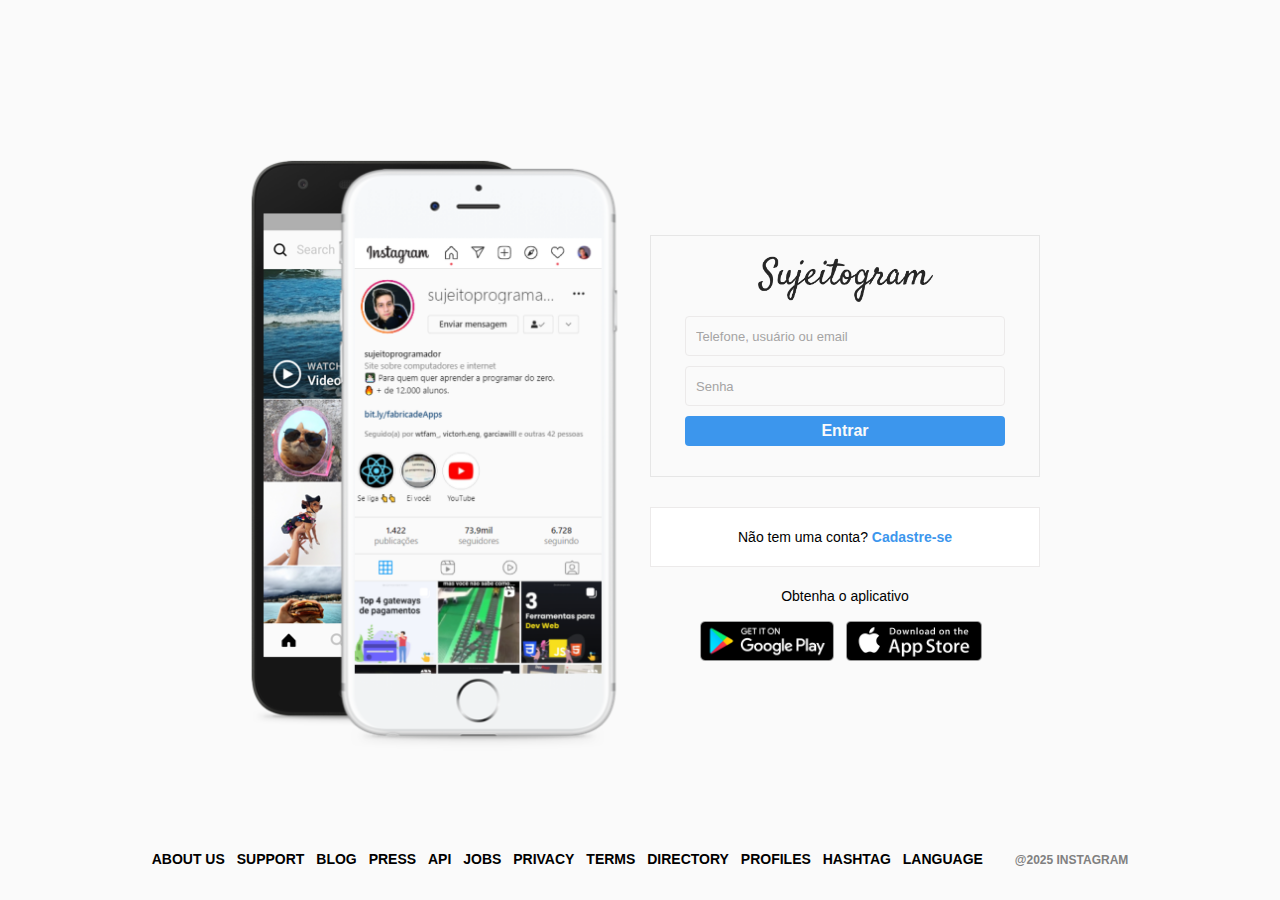
<file: Segundo projeto (Insta)/index.html>
<!DOCTYPE html>
<html lang="en">

<head>
    <meta charset="UTF-8">
    <meta name="viewport" content="width=device-width, initial-scale=1.0">
    <title>Clone Instagram</title>
    <link rel="stylesheet" href="style.css">
</head>

<body>
    <div id="wrapper">
        <div id="container">
            <div class="column left">
                <div class="main"></div>
            </div>

            <div class="column right">
                <div class="login-panel">
                    <div class="logo">
                        <img class="logo-image" src="./assets/logo.png" alt="Logo do Sujeitogram">
                    </div>

                    <form action="">
                        <input type="text" placeholder="Telefone, usuário ou email" name="username" />
                        <input type="password" placeholder="Senha" name="password">

                        <input type="submit" value="Entrar">
                    </form>
                </div>

                <div class="infobox">
                    <p>Não tem uma conta? <a href="register.html">Cadastre-se</a></p>
                </div>

                <div class="get-app-section">
                    <p>Obtenha o aplicativo</p>

                    <div class="app-button">
                        <a href="#">
                            <img src="./assets/googleplay.png" alt="Download pela Google Play">
                        </a>

                        <a href="#">
                            <img src="./assets/appstore.png" alt="Download pela Apple Store">
                        </a>
                    </div>
                </div>

            </div>
        </div>
        <footer>
            <div class="footer-link">
                <a href="#">About Us</a>
                <a href="#">Support</a>
                <a href="#">Blog</a>
                <a href="#">Press</a>
                <a href="#">API</a>
                <a href="#">Jobs</a>
                <a href="#">Privacy</a>
                <a href="#">Terms</a>
                <a href="#">Directory</a>
                <a href="#">Profiles</a>
                <a href="#">Hashtag</a>
                <a href="#">language</a>

                <div class="copyright">
                    <p>@2025 Instagram</p>
                </div>
            </div>
        </footer>
    </div>


</body>

</html>
</file>
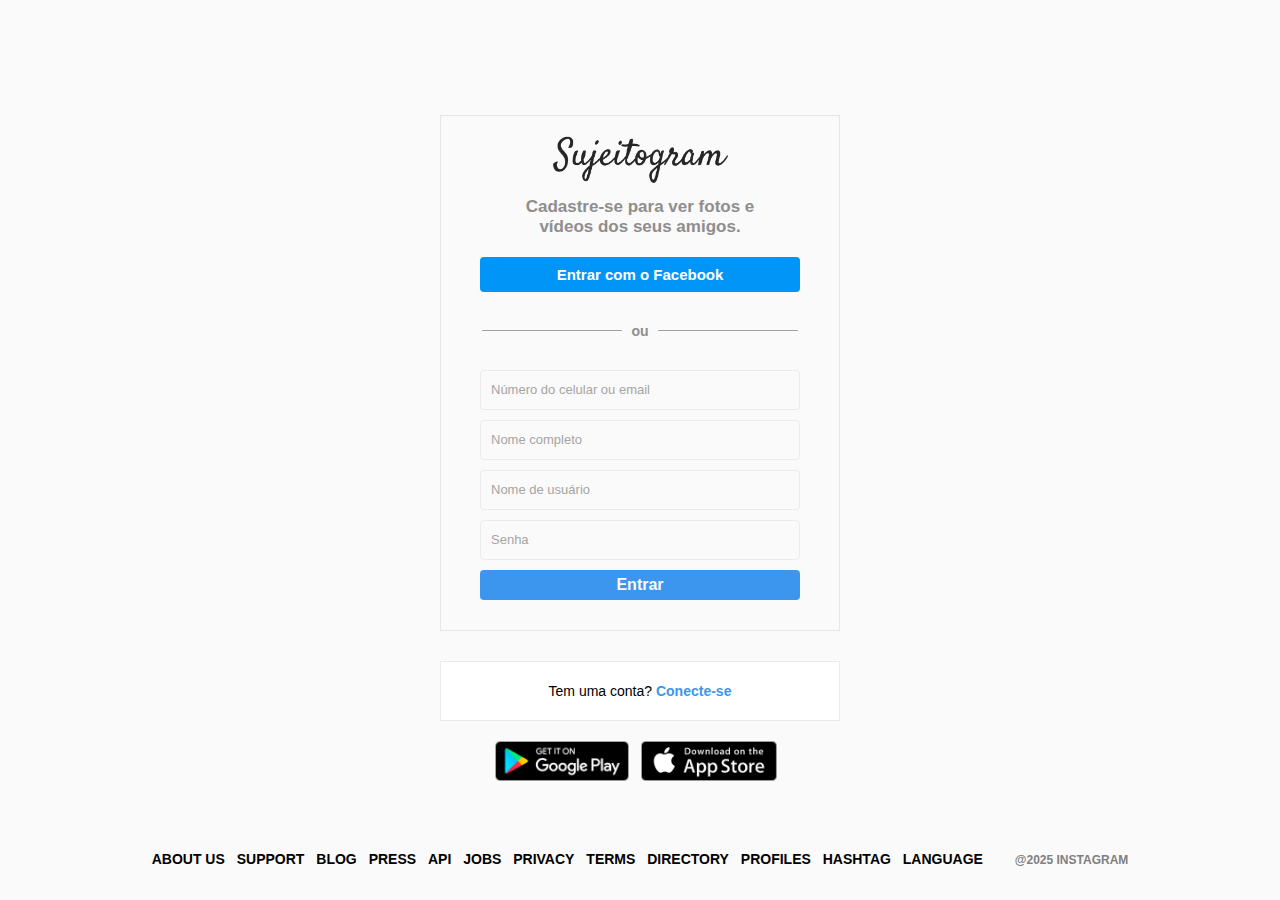
<file: Segundo projeto (Insta)/register.html>
<!DOCTYPE html>
<html lang="pt-br">

<head>
    <meta charset="UTF-8">
    <meta name="viewport" content="width=device-width, initial-scale=1.0">
    <title>Faça seu cadastro</title>

    <link rel="stylesheet" href="style.css">
</head>

<body>
    <div id="wrapper">

        <div id="container-register">
            <div class="column">
                <div class="login-panel">
                    <div class="logo">
                        <a href="#" class="login-image">
                            <img class="logo-image" src="./assets/logo.png" alt="Logo do Sujeitogram">
                        </a>
                    </div>

                    <div class="message">
                        <p>Cadastre-se para ver fotos e vídeos dos seus amigos.</p>
                    </div>

                    <button class="cta">Entrar com o Facebook</button>

                    <!--Criou a linha que divide os inputs e o Button-->
                    <div class="divisor-container">
                        <div class="line"></div>
                        <div class="divisor-text">ou</div>
                        <div class="line"></div>
                    </div>

                    <form>
                        <input type="text" placeholder="Número do celular ou email" name="email">
                        <input type="text" placeholder="Nome completo" name="nome">
                        <input type="text" placeholder="Nome de usuário" name="username">
                        <input type="password" placeholder="Senha" name="password">

                        <input type="submit" value="Entrar">
                    </form>
                </div>

                <div class="infobox">
                    <p>Tem uma conta? <a href="index.html">Conecte-se</a></p>
                </div>

                <div class="get-app-section">
                    <div class="app-button">
                    <a href="#">
                        <img src="./assets/googleplay.png" alt="Download pela Google Play">
                    </a>

                    <a href="#">
                        <img src="./assets/appstore.png" alt="Download pela App Store">
                    </a>
                </div>
                </div>
            </div>
        </div>

        <footer class="footer-register">
            <div class="footer-link">
                <a href="#">About Us</a>
                <a href="#">Support</a>
                <a href="#">Blog</a>
                <a href="#">Press</a>
                <a href="#">API</a>
                <a href="#">Jobs</a>
                <a href="#">Privacy</a>
                <a href="#">Terms</a>
                <a href="#">Directory</a>
                <a href="#">Profiles</a>
                <a href="#">Hashtag</a>
                <a href="#">language</a>

                <div class="copyright">
                    <p>@2025 Instagram</p>
                </div>
            </div>
    </div>
</body>

</html>
</file>
<file: Segundo projeto (Insta)/style.css>
* {
    margin: 0;
    padding: 0;
    box-sizing: border-box;
}

:root {
    --background: #fafafa;
    --border: #e6e6e6;
    --font-color: #000000;
    --input-border: rgb(236, 234, 234);
    --submit: #3c96ed;
    --input-text: rgb(165, 164, 164);
}

a {
    text-decoration: none;
    color: #3c96ed;
}

body {
    background-color: var(--background);
    height: 100%;
    width: 100%;
    font-family: Arial, Helvetica, sans-serif;
    font-size: 14px;
    line-height: 18px; 
}

#wrapper {
    height: 100vh;
}

#container {
    margin: 0 auto;
    min-height: 100%;
    width: 800px;
    display: flex;
    align-items: center;
}

.column {
    flex-grow: 1; /*Fez as duas dividerem os mesmo espaço entre elas. */
    width: 50%; /*Uma largura de 50% da página (400px para cada, definido no container)*/
}

.login-panel {
    background-color: var(--background);
    border: 1px solid #e6e6e6;
    text-align: center;
    padding: 20px 0;
}

.logo-image {
   width: 175px; /*Uma largura máxima para imagem*/
}

.left { 
    background-image: url(./assets/main-foto.png); /*Foi colocada no CSS, pois é uma imagem ilustrativa, e não faz parte do código real.*/
    background-size: 450px; /*Colocou um tamanho na imagem de 450px*/
    background-repeat: no-repeat; /*Fez que a imagem não se repetisse*/
    background-position: center; /*Centralizou a imagem no centro*/
    height: 800px; /*Colocou uma altura para a imagem de 600px*/
}

.right {
    margin-left: 20px;
}



form {
    display: flex;
    flex-direction: column;
    align-items: center;
    justify-content: center;
}

input[type="text"], input[type="password"] {
    background: var(--background);
    border: 1px solid rgb(236, 234, 234);
    height: 40px; /*Uma largura fixa para os inputs*/
    border-radius: 4px;
    margin-top: 10px; /*Utilizado para separar um input do outro*/
    padding: 10px; /*Espaçamento interno*/
    font-size: 13px;
    width: 320px; /*Colocou uma largura fixa para os inputs*/
    color: #000000;
}

input[type="text"]::placeholder, input[type="password"]::placeholder {
    color: var(--input-text);
}

input[type="text"]:focus, input[type="password"]:focus {
    outline: 0;
    border: 1px solid #a1a1a1;
}

input[type="submit"] {
    width: 320px; /*Uma Width igual aos inputs acima*/
    height: 30px; /*Altura para o button*/
    margin-top: 10px;
    background-color: #3c96ed;
    color: #fafafa;
    font-weight: bold;
    font-size: 16px;
    border: 0;
    border-radius: 4px;
    margin-bottom: 10px;
    cursor: pointer;
}

.infobox {
   
    background-color: #FFFfff;
    height: 60px;
    border: 1px solid rgb(236, 234, 234);
    margin: 30px auto 0; /*Centralizou a div no meio, colocou uma margin no topo e zerou o lado de baix*/

    display: flex; /*Centralizou o texto no meio da div com o Display flex*/
    align-items: center;
    justify-content: center;
   
}

.infobox p {
    user-select: none;
}

.infobox p a {
    font-weight: bold;
    user-select: none;
}

.get-app-section {
    margin-top: 20px;
    text-align: center;
}

.app-button {
    margin-top: 16px;
}

.app-button img {
    height: 40px;
    margin-right: 8px;
}


footer {
    text-align: center;
    height: 50px;
    margin-top: -50px; /*Margin negativa para colocar o footer para cima, evitando barra de rolagem (NO PROJETO ORIGINAL) */
}



.footer-link a {
    color: #000;
    text-transform: uppercase;
    font-weight: bold;
    margin-right: 8px;

}

.copyright {
    font-size: 12px;
    display: inline-block;
    font-weight: bold;
    color: grey;
    text-transform: uppercase;
    padding-left: 20px;
}


#container-register {
    margin: 0 auto;
    min-height: 100%;
    width: 400px;
    display: flex;
    align-items: center;


}

.message {
    margin: 10px 70px;
}

.message p {
    text-align: center;
    font-size: 17px;
    font-weight: bold;
    color: #8e8e8e;
    line-height: 20px;
}

.cta {
    width: 320px;
    margin: 10px 0;
    height: 35px;
    background-color: #0095f6;
    color: #ffffff;
    border: 0;
    border-radius: 4px;
    font-size: 15px;
    cursor: pointer;
    font-weight: bold;
}

.divisor-container {
    display: flex;
    align-items: center;
    justify-content: center;
    margin: 20px 0;
}

.line {
    width: 35%;
    background-color: #a1a1a1;
    height: 1px;
}

.divisor-text {
    font-weight: bold;
    color: #8e8e8e;
    margin: 0 2.5%;
    user-select: none;
}

@media (max-width: 850px) {
   .left {
    display: none;
   }

   

   #container {
    width: 70%;
    
   }

   .right {
    padding-left: 0;
    
   }
}

@media (max-width: 560px) {
    #container {
        width: 90%;
    }

    #container-register {
        width: 90%;
    }

    input[type="text"], input[type="password"], input[type="submit"] {
        width: 85%;
    }

    .message {
        margin: 10px 25px;
    }
}
</file>
